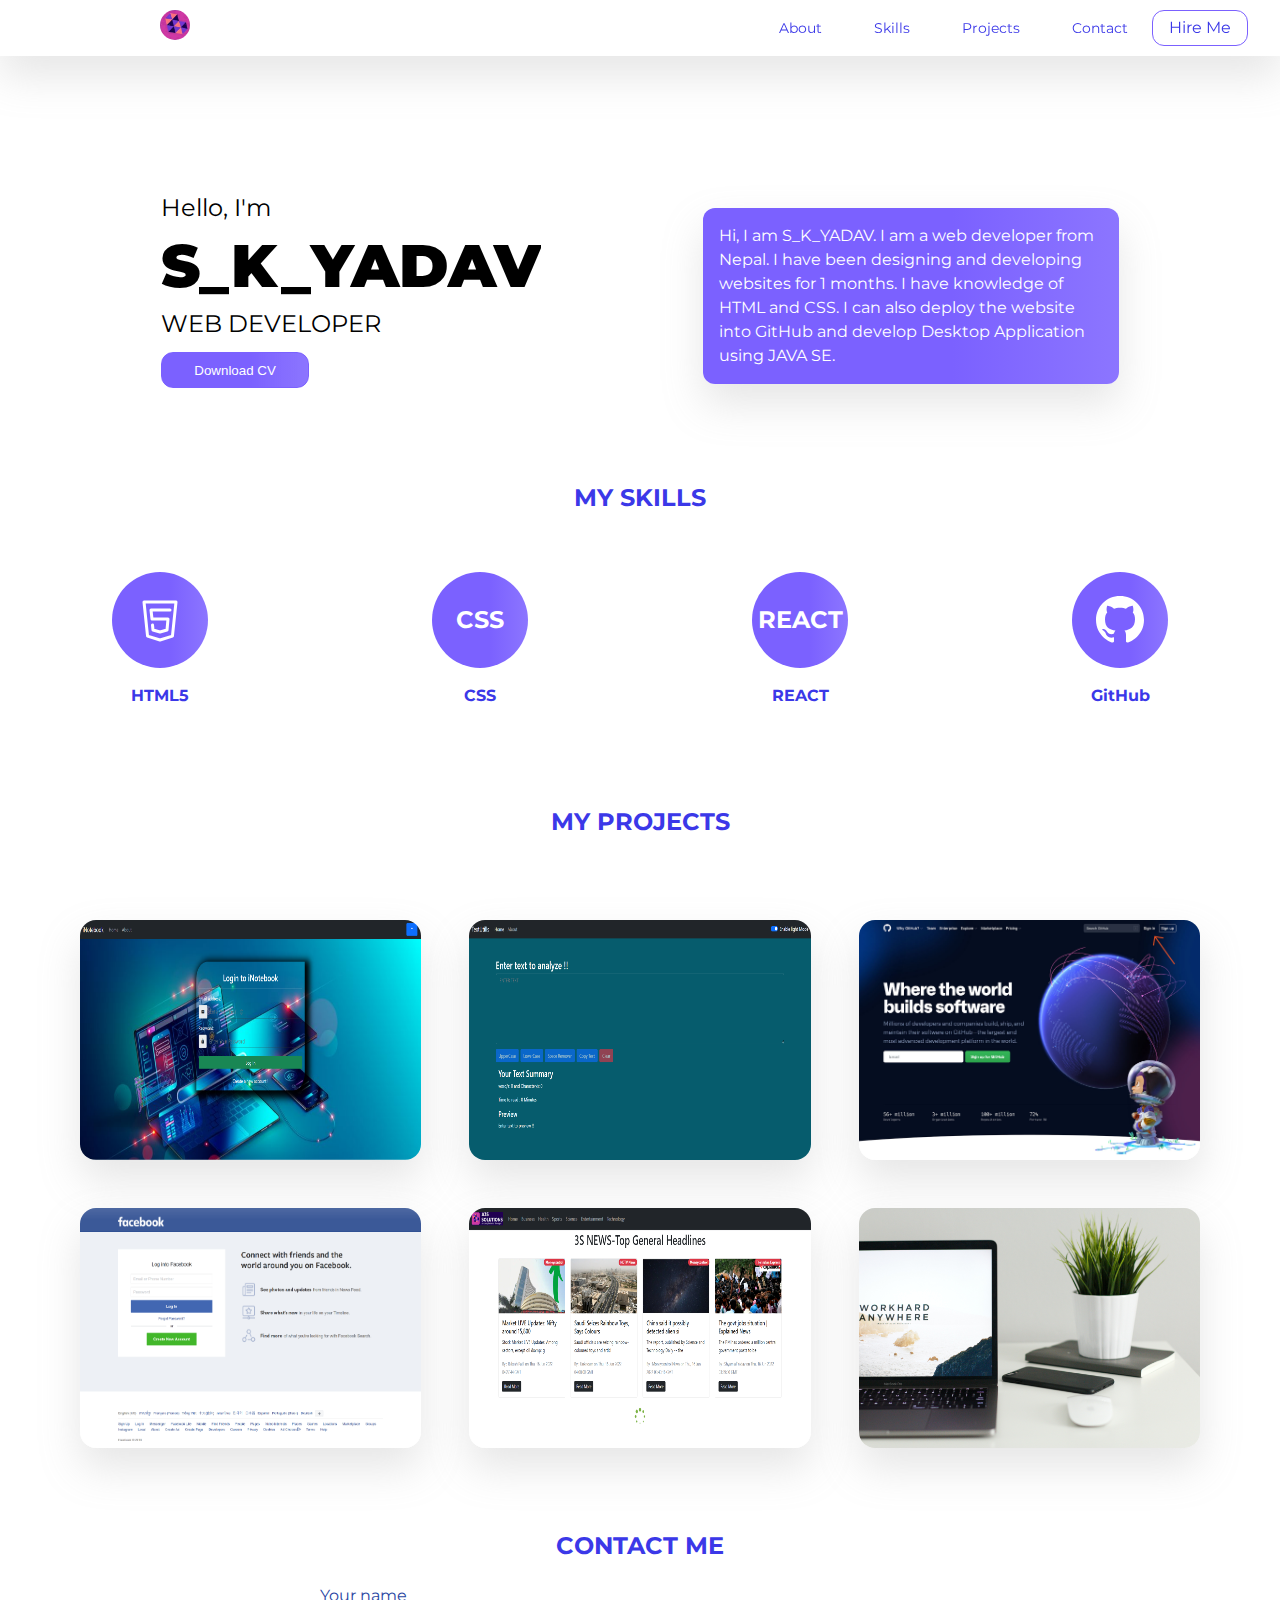
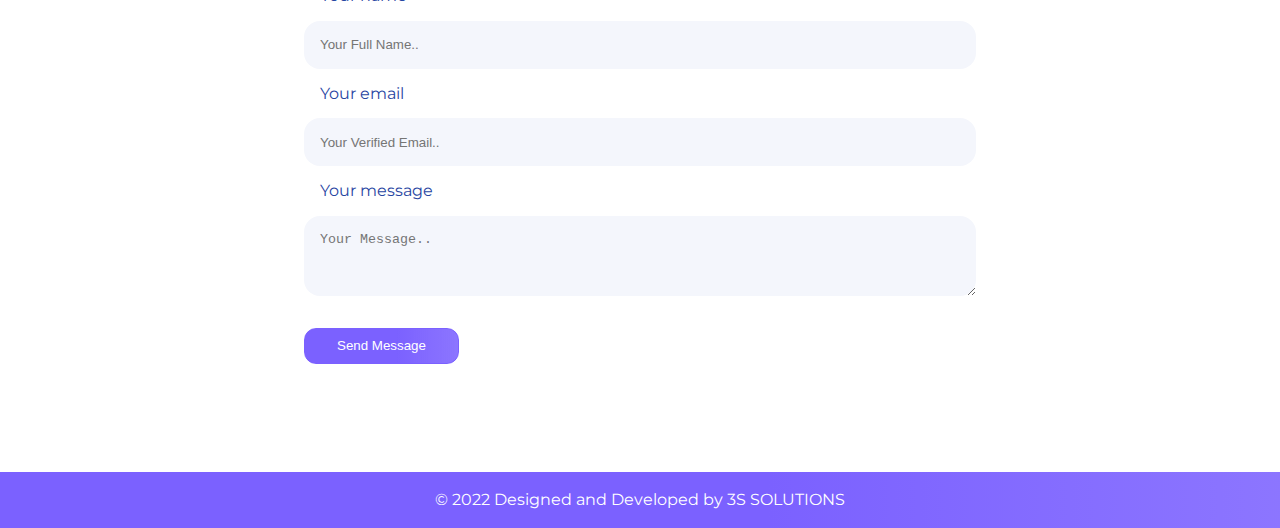
<file: index.html>
<!DOCTYPE html>
<html lang="en">

<head>
    <meta charset="UTF-8">
    <meta http-equiv="X-UA-Compatible" content="IE=edge">
    <meta name="viewport" content="width=device-width, initial-scale=1.0">
    <link href="styles/globals.css" rel="stylesheet" />
    <link href="styles/nav.css" rel="stylesheet" />
    <link href="styles/intro.css" rel="stylesheet" />
    <link href="styles/skills.css" rel="stylesheet" />
    <link href="styles/projects.css" rel="stylesheet" />
    <link href="styles/contact.css" rel="stylesheet" />
    <link href="styles/footer.css" rel="stylesheet" />
    <title>3S SOLUTIONS</title>
    <link rel = "icon" style="border-radius: 5rem;" href ="./images/favicon.jpg" 
     
            type = "image/x-icon">
</head>

<body>
    <nav class="nav_container shadow">
        <div class="nav_items">
            <a href="#" class="logo">
                <img src='images/favicon.jpg' style="border-radius: 5rem;" width=30 height=30 />
            </a>
            
            <div style="display: flex; align-items: center;">
                <ul class="nav_List_items">
                    <li>
                        <a href="#about">About</a>
                    </li>
                    <li>
                        <a href="#skills">Skills</a>
                    </li>
                    <li>
                        <a href="#projects">Projects</a>
                    </li>
                    <li>
                        <a href="#contact">Contact</a>
                    </li>
                </ul>
                <p class="cta_button">Hire Me</p>
               
            </div>
        </div>
    </nav>
    <main>
        <div id="about" class="intro_container">
            <div class="intro_texts">
                <p class="text_normal">Hello, I'm</p>
                <p class="typewriter text_big">S_K_YADAV</p>
                <p class="text_normal">WEB DEVELOPER</p>
                <button class="button gradient">
                    Download CV
                </button>
            </div>
            <div class="card gradient shadow">
                <p>
                    Hi, I am S_K_YADAV. I am a web developer from Nepal. I have been designing and developing websites
                    for 1 months. I have knowledge of  HTML and CSS. I can also deploy the website into GitHub and develop Desktop Application using
                    JAVA SE.
                </p>
            </div>

        </div>

        <div id="skills" class="skills_container">
            <h2 class="section_title">MY SKILLS</h2>
            <div class="skills_list">
                <div class="skill_item">
                    <div class="skill_icon gradient">
                        <img src="images/html5.svg" />
                    </div>
                    <p>HTML5</p>
                </div>
                <div class="skill_item">
                    <div class="skill_icon gradient">
                        <p style="color: white; font-weight: bold; font-size: 1.5rem;">CSS</p>
                    </div>
                    <p>CSS</p>
                </div>
                <div class="skill_item">
                    <div class="skill_icon gradient">
                        <p style="color: white; font-weight: bold; font-size: 1.5rem;">REACT</p>
                    </div>
                    <p>REACT</p>
                </div>
                <div class="skill_item">
                    <div class="skill_icon gradient">
                        <img src="images/github.svg" />
                    </div>
                    <p>GitHub</p>
                </div>
            </div>
        </div>

        <div id="projects" class="projects_container">
            <h2 class="section_title">MY PROJECTS</h2>
            <div class="projects_grid">
                <div class="project_grid_item shadow">
                    <img src="images/inotebook.png"/>
                    <div class="project_title">
                        <p>iNotebook UI</p>
                    </div>
                </div>
                <div class="project_grid_item shadow">
                    <img src="images/textUtils.png"/>
                    <div class="project_title">
                        <p>Text Utils</p>
                    </div>
                </div>
                <div class="project_grid_item shadow">
                    <img src="images/github.jpg"/>
                    <div class="project_title">
                        <p>GitHub</p>
                    </div>
                </div>
                <div class="project_grid_item shadow">
                    <img src="images/facebook.png"/>
                    <div class="project_title">
                        <p>Facebook UI</p>
                    </div>
                </div>
                <div class="project_grid_item shadow">
                    <img src="images/news.png"/>
                    <div class="project_title">
                        <p>News Site</p>
                    </div>
                </div>
                <div class="project_grid_item shadow">
                    <img src="images/blog.jpg"/>
                    <div class="project_title">
                        <p>Tech Blog</p>
                    </div>
                </div>
            </div>
        </div>
<div id="contact">
    <h2 class="section_title">CONTACT ME</h2>
    <div class="form_container">
        <form action="contact.html" method="GET">
            <label for="name">Your name</label><br>
            <input type="text" placeholder="Your Full Name.." id="name" name="name"><br>
            <label for="email">Your email</label><br>
            <input type="email" id="email" placeholder="Your Verified Email.." name="email"><br>
            <label for="message">Your message</label><br>
            <textarea id="message" name="message" placeholder="Your Message.." rows="4" cols="50"></textarea> <br />
            <button type="submit" class="button gradient">Send Message</button>
        </form>
    </div>
</div>
    </main>
    <footer class="footer_container gradient">
        <p>&copy 2022 Designed and Developed by 3S SOLUTIONS</p>
    </footer>
</body>

</html>
</file>
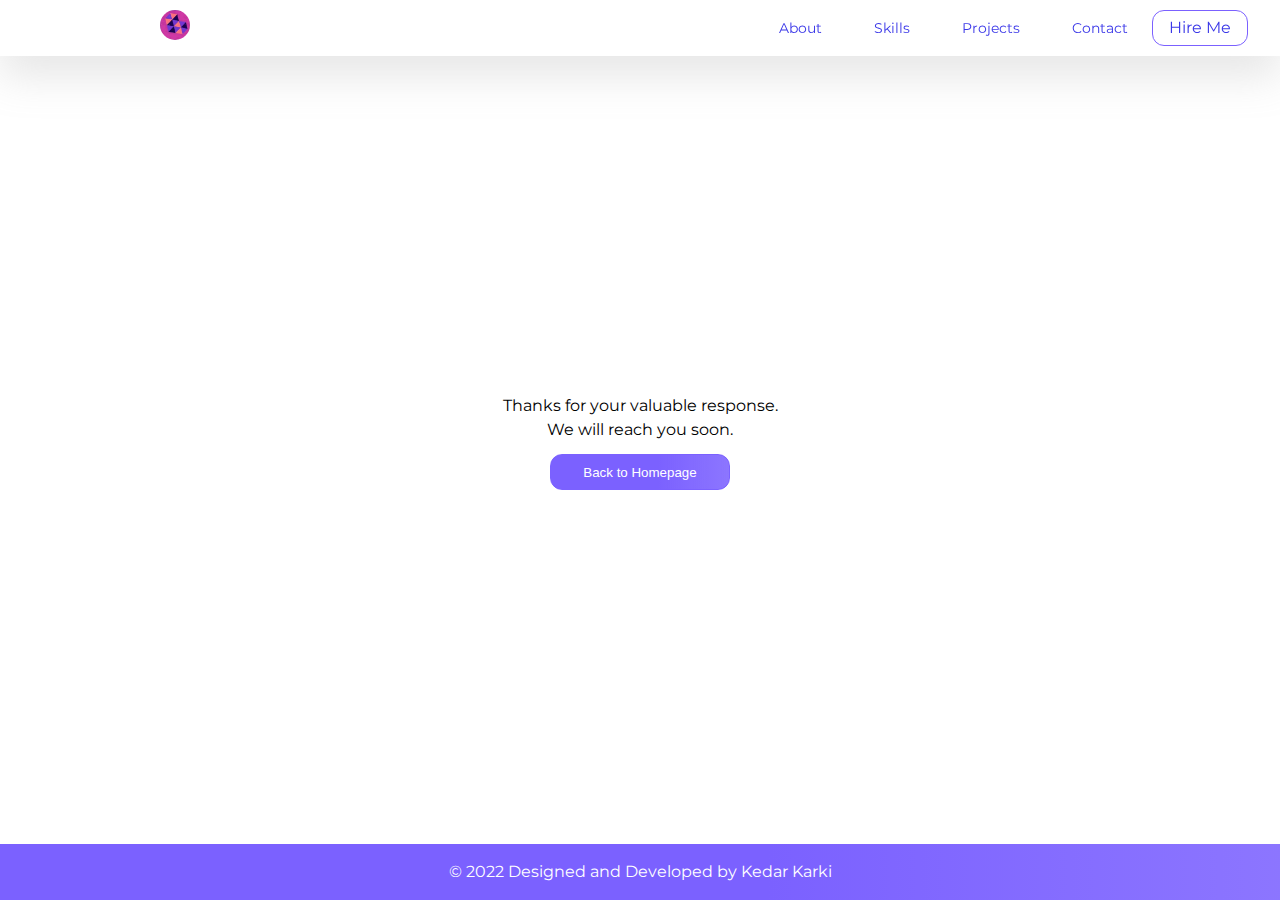
<file: contact.html>
<!DOCTYPE html>
<html lang="en">

<head>
    <meta charset="UTF-8">
    <meta http-equiv="X-UA-Compatible" content="IE=edge">
    <meta name="viewport" content="width=device-width, initial-scale=1.0">
    <link href="styles/globals.css" rel="stylesheet" />
    <link href="styles/nav.css" rel="stylesheet" />
    <link href="styles/footer.css" rel="stylesheet" />
    <title>Portfolio</title>
    <style>
        footer {
            position: absolute;
            bottom: 0px;
            left: 0px;
        }
        #contact_success {
            height: calc(100vh - 56px - 60px);
            display: flex;
            align-items: center;
            justify-content: center;
            flex-direction: column;
            text-align: center;
        }
    </style>
</head>

<body>
    <nav class="nav_container shadow">
        <div class="nav_items">
            <a href="#" class="logo">
                <img src='images/favicon.jpg' style="border-radius: 5rem;" width=30 height=30 />
            </a>
           
            <div style="display: flex; align-items: center;">
                <ul class="nav_List_items">
                    <li>
                        <a href="#about">About</a>
                    </li>
                    <li>
                        <a href="#skills">Skills</a>
                    </li>
                    <li>
                        <a href="#projects">Projects</a>
                    </li>
                    <li>
                        <a href="#contact">Contact</a>
                    </li>
                </ul>
                <p class="cta_button">Hire Me</p>
               
            </div>
        </div>
    </nav>
    <main>
        <div id="contact_success">
            <p>Thanks for your valuable response.<br />We will reach you soon.</p>
            <a href="index.html">
                <button class="button gradient">Back to Homepage</button>
            </a>
        </div>
    </main>
    <footer class="footer_container gradient">
        <p>&copy 2022 Designed and Developed by Kedar Karki</p>
    </footer>
</body>

</html>
</file>
<file: styles/globals.css>
@font-face {
  font-family: 'Montserrat';
  src: url('../fonts/Montserrat-Regular.ttf') format('truetype');
}

@font-face {
  font-family: 'Montserrat';
  src: url('../fonts/Montserrat-Medium.ttf') format('truetype');
  font-weight: 500;
}

@font-face {
  font-family: 'Montserrat';
  src: url('../fonts/Montserrat-Bold.ttf') format('truetype');
  font-weight: 700;
}

@font-face {
  font-family: 'Montserrat';
  src: url('../fonts/Montserrat-Black.ttf') format('truetype');
  font-weight: 900;
}

html,
body {
  font-family: Montserrat, sans-serif;
  line-height: 1.5;
  box-sizing: border-box;
  margin: 0;
  padding: 0;
  scroll-behavior: smooth;
}

p {
  margin: 0;
}

main {
  margin-top: 3.5rem;
}

.gradient {
  background: linear-gradient(90deg, rgba(123, 97, 255, 1) 60%, rgba(123, 97, 255, 0.71) 150%);
}

.shadow {
  box-shadow: 0px 20px 40px rgba(157, 157, 157, 0.25);
}

.section_title {
  color: #3B38E8;
  text-align: center;
}

.text_normal {
  font-size: 1.5rem;
  line-height: 2rem;
}

.text_big {
  font-size: 3.75rem;
  line-height: 1;
  font-weight: 900;
}

.button {
  padding: 0.6rem 2rem;
  border-radius: 0.75rem;
  border: 1px solid rgb(123, 97, 255);
  cursor: pointer;
  margin: 0.75rem 0;
  color: white;
}
.toggle #check{
  display: none;
}
</file>
<file: styles/nav.css>
.nav_container {
    width: 100%;
    height: 3.5rem;
    background-color: white;
    position: fixed;
    top: 0px;
    left: 0px;
    display: flex;
    align-items: center;
    z-index: 50;
}

.nav_items {
    width: 100%;
    padding: 0 2rem 0 10rem;
    display: flex;
    align-items: center;
}

.logo {
    margin-right: auto;
    text-decoration-line: none;
}

.nav_List_items {
    list-style-type: none;
}
ul.nav_List_items li {
    display: inline-block;
}

ul.nav_List_items a {
    font-size: 0.875rem;
    line-height: 1.25rem;
    color: #3B38E8;
    padding: 0px 1.5rem;
    text-decoration: none;
}

.cta_button {
    padding: 0.3rem 1rem;
    border-radius: 0.75rem;
    border: 1px solid rgb(123, 97, 255);
    display: flex;
    align-items: center;
    justify-content: center;
    cursor: pointer;
    margin: 0.75rem 0;
    color: #3B38E8;
}

.cta_button:hover {
    background: linear-gradient(300deg, rgba(123, 97, 255, 1) 60%, rgba(123, 97, 255, 0.71) 110%);
    color: white;
}

@media only screen and (max-width: 768px) {
    .nav_List_items {
        display: none;
    }

    .nav_items {
        padding: 0 1rem;
    }
}
</file>
<file: styles/intro.css>
.intro_container {
  display: flex;
  align-items: center;
  margin-top: 12rem;
  justify-content: space-evenly;
}


.typewriter {
  overflow: hidden;
  /* Ensures the content is not revealed until the animation */
  white-space: nowrap;
  margin: 0.75rem 0;
  animation:
    typing 5s steps(40, end) infinite;
}

@keyframes typing {
  from {
    width: 0
  }
  to {
    width: 100%
  }
}

.card {
  padding: 1rem;
  border-radius: 0.75rem;
  width: 30%;
  color: white;
}

@media only screen and (max-width: 768px) {
  .intro_container {
    flex-wrap: wrap;
    text-align: center;
  }

  .card {
    margin-top: 1rem;
    width: 80%;
  }

  .text_big {
    font-size: 2rem;
  }
}
</file>
<file: styles/skills.css>
.skills_container {
    margin: 5rem 0;
}

.skills_list {
    display: flex;
    justify-content: space-around;
    margin: 3.5rem auto;
}

.skill_icon {
    width: 6rem;
    height: 6rem;
    border-radius: 100%;
    display: flex;
    align-items: center;
    justify-content: center;
}

div.skill_icon img {
    width: 3rem;
}

div.skill_item p {
    text-align: center;
    margin: 1rem auto;
    color: #3B38E8;
    font-weight: bold;
}
</file>
<file: styles/projects.css>
.projects_grid {
    display: grid;
    grid-template-columns: repeat(3, auto);
    gap: 3rem;
    margin: 5rem;
}
@media only screen and (max-width: 768px) {
   .projects_grid {
       grid-template-columns: auto;
       margin: 3rem;
   }
  }
.project_grid_item {
    position: relative;
    text-align: center;
    height: 15rem;
    border-radius: 1rem;
}
.project_grid_item:hover {
    border: 1.5px solid #3B38E8;
    transition: transform 0.3S;
    transform: scale(1.2);
    cursor: pointer;
}
div.project_grid_item img {
    position: absolute;
    width: 100%;
    height: 100%;
    left: 0px;
    top: 0px;
    border-radius: 1rem;
}
.project_title {
    position: absolute;
    bottom: 0px;
    left: 0px;
    opacity: 1;
    width: 100%;
    height: 100%;
    text-align: center;
    display: flex;
    align-items: center;
    justify-content: center;
    opacity: 0;
    transition: opacity 0.2s ease-in;
    border-radius: 1rem;
    color: white;
}
.project_title:hover {
    background-color: rgba(0, 0, 0, 0.5);
    opacity: 1;
}
</file>
<file: styles/contact.css>
.form_container {
    display: flex;
    justify-content: center;
    margin-bottom: 6rem;
}

input[type="text"], input[type="email"], textarea {
    background-color: #F4F6FC;
    border-radius: 1rem;
    border: none;
    width: 50vw;
    height: 3rem;
    padding: 0 1rem;
    margin: 0.8rem auto;
}
input:focus, textarea:focus {
    outline: 2px solid #3B38E8;
}
textarea {
    padding: 1rem;
}
label {
    color: #2845A2;
    margin-left: 1rem;
}

@media only screen and (max-width: 768px) {
    input[type="text"], input[type="email"], textarea {
       width: 80vw;
    }
}
</file>
<file: styles/footer.css>
.footer_container {
    width: 100%;
    display: flex;
    justify-content: center;
}
.footer_container p {
    align-self: center;
    color: white;
    padding: 1rem;
    text-align: center;
}
</file>
